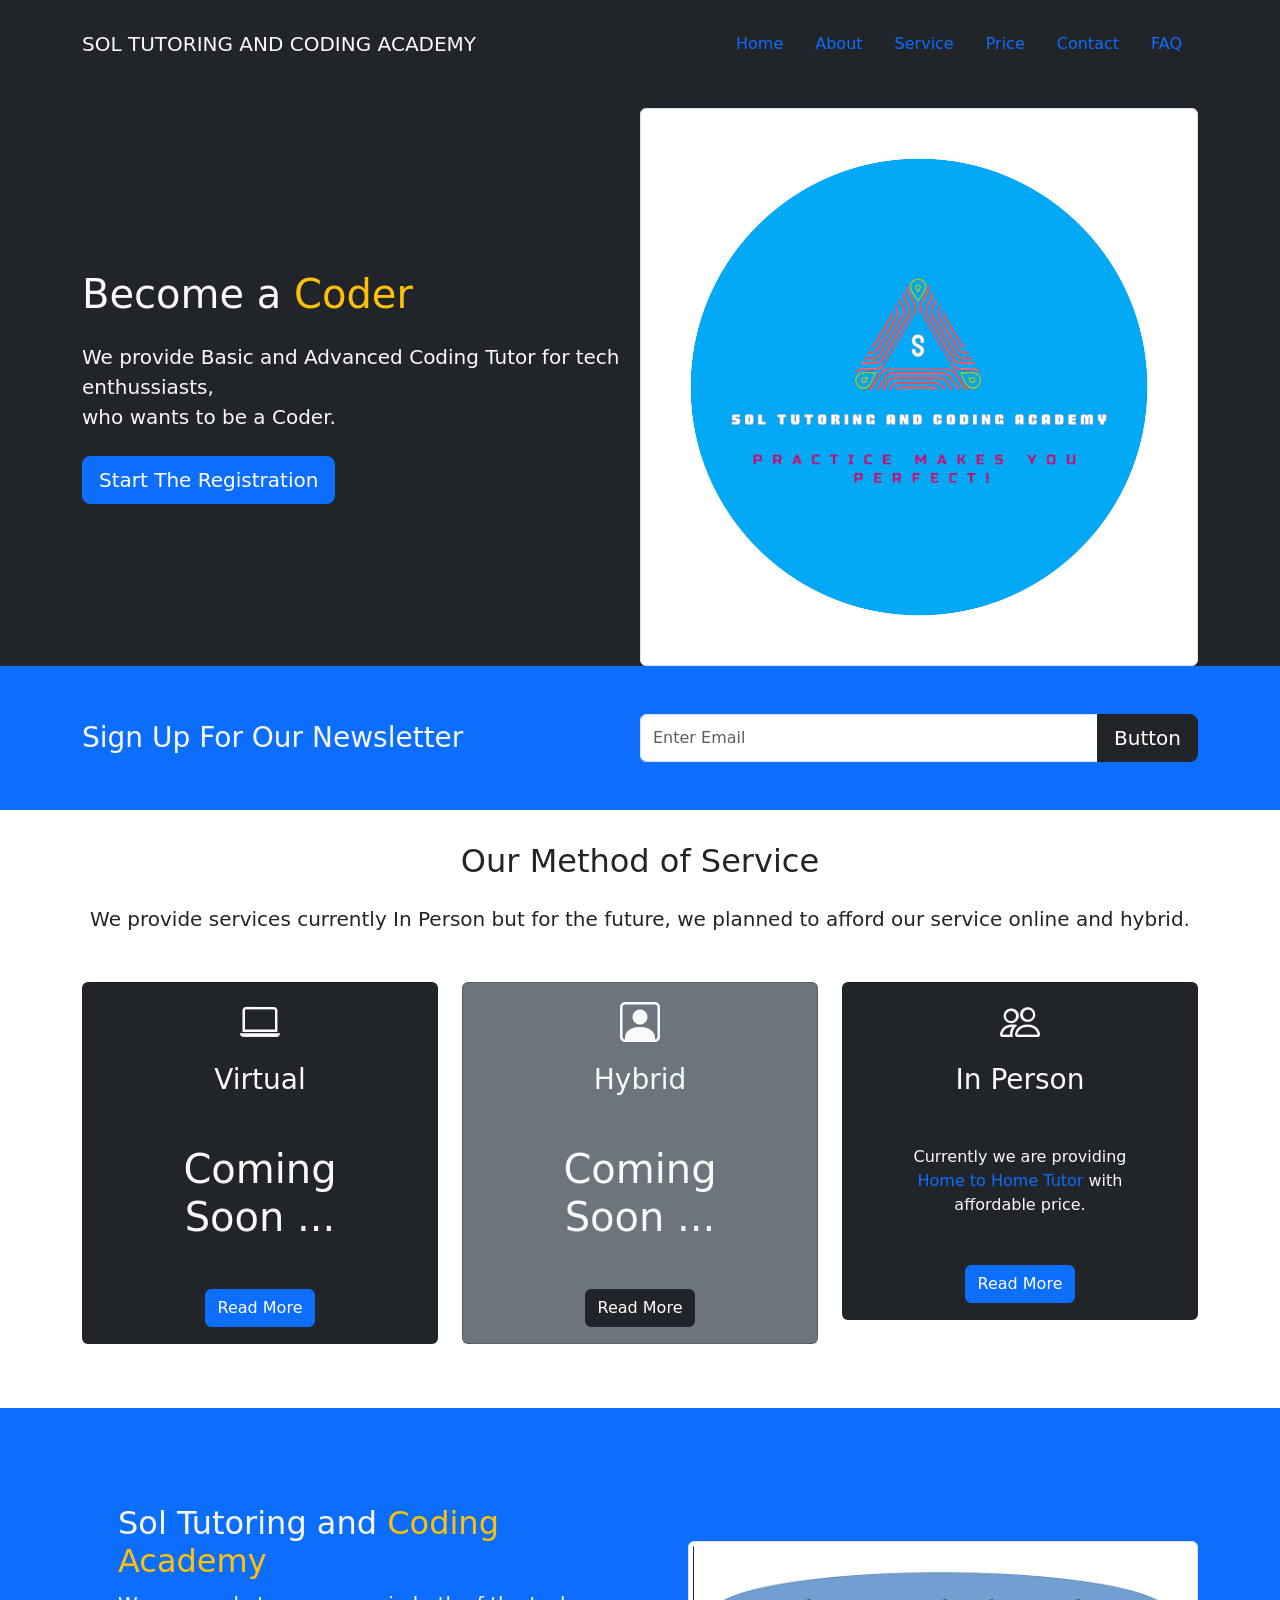
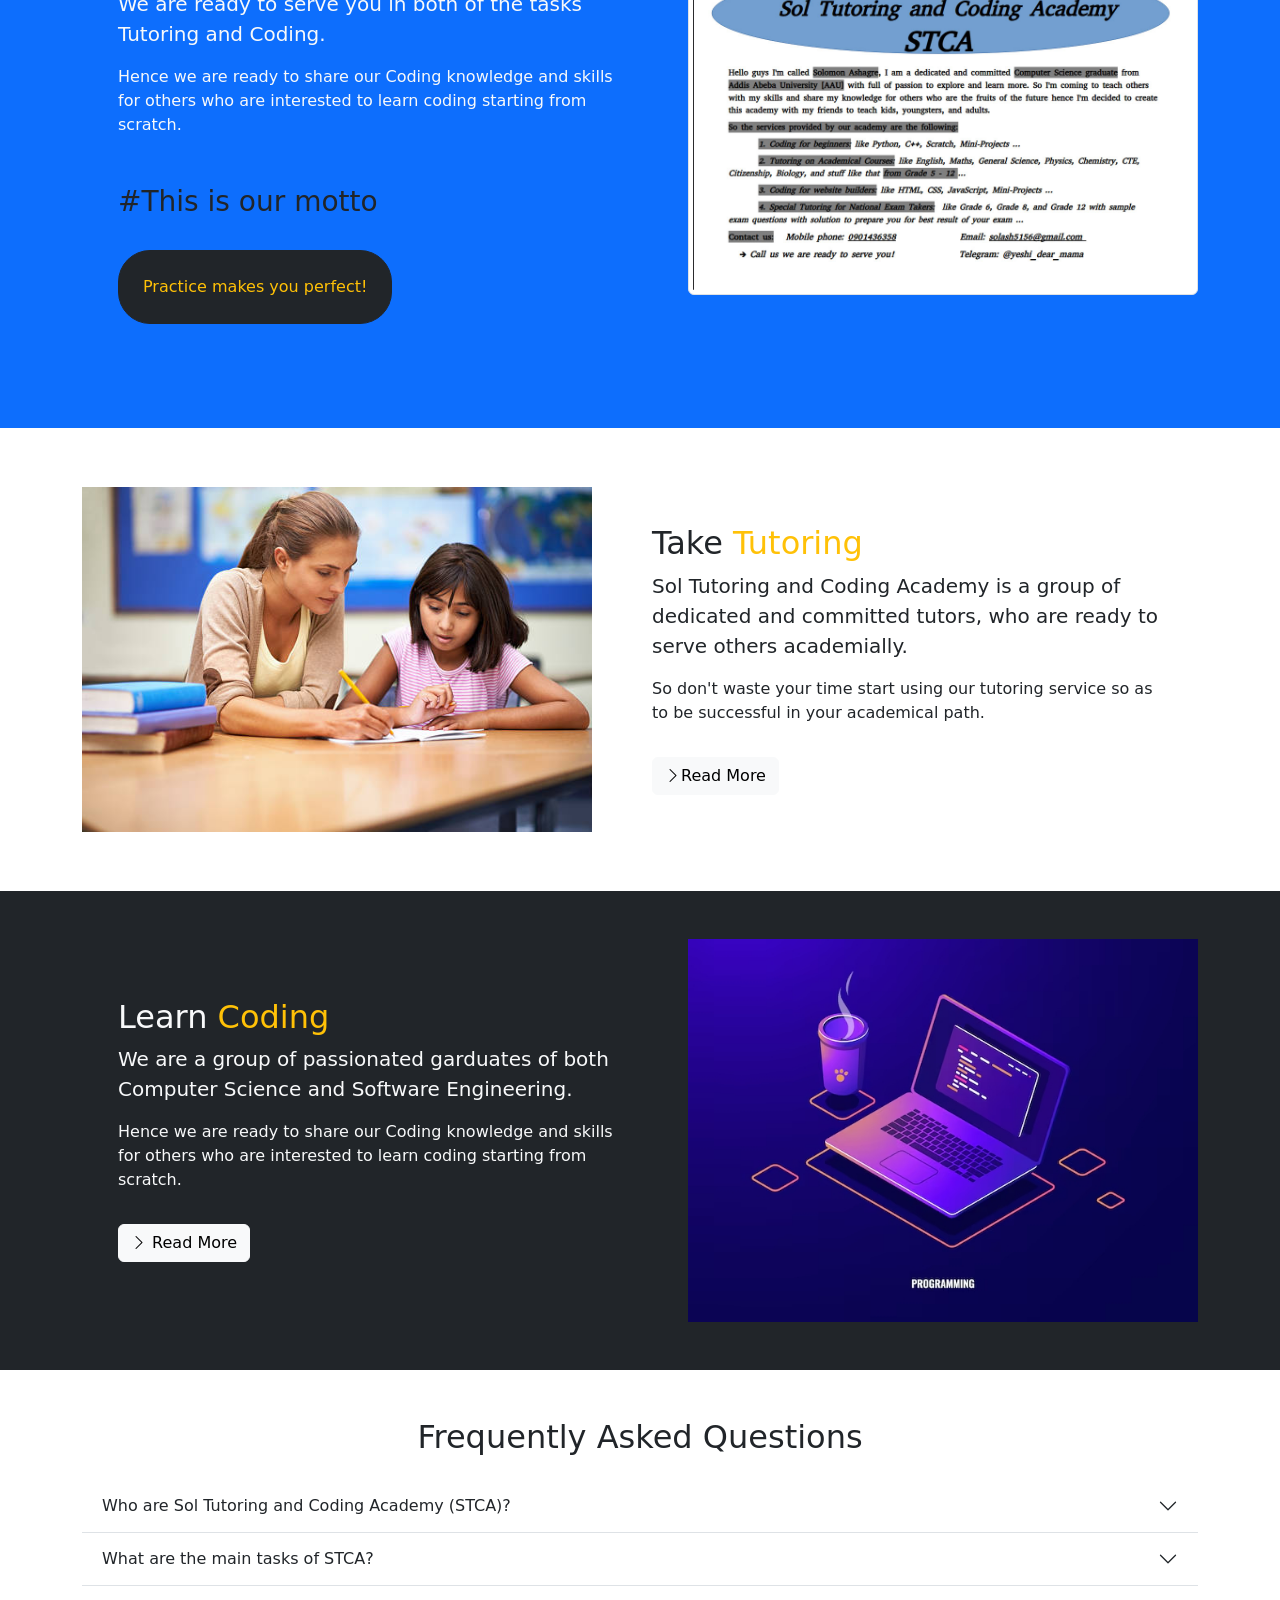
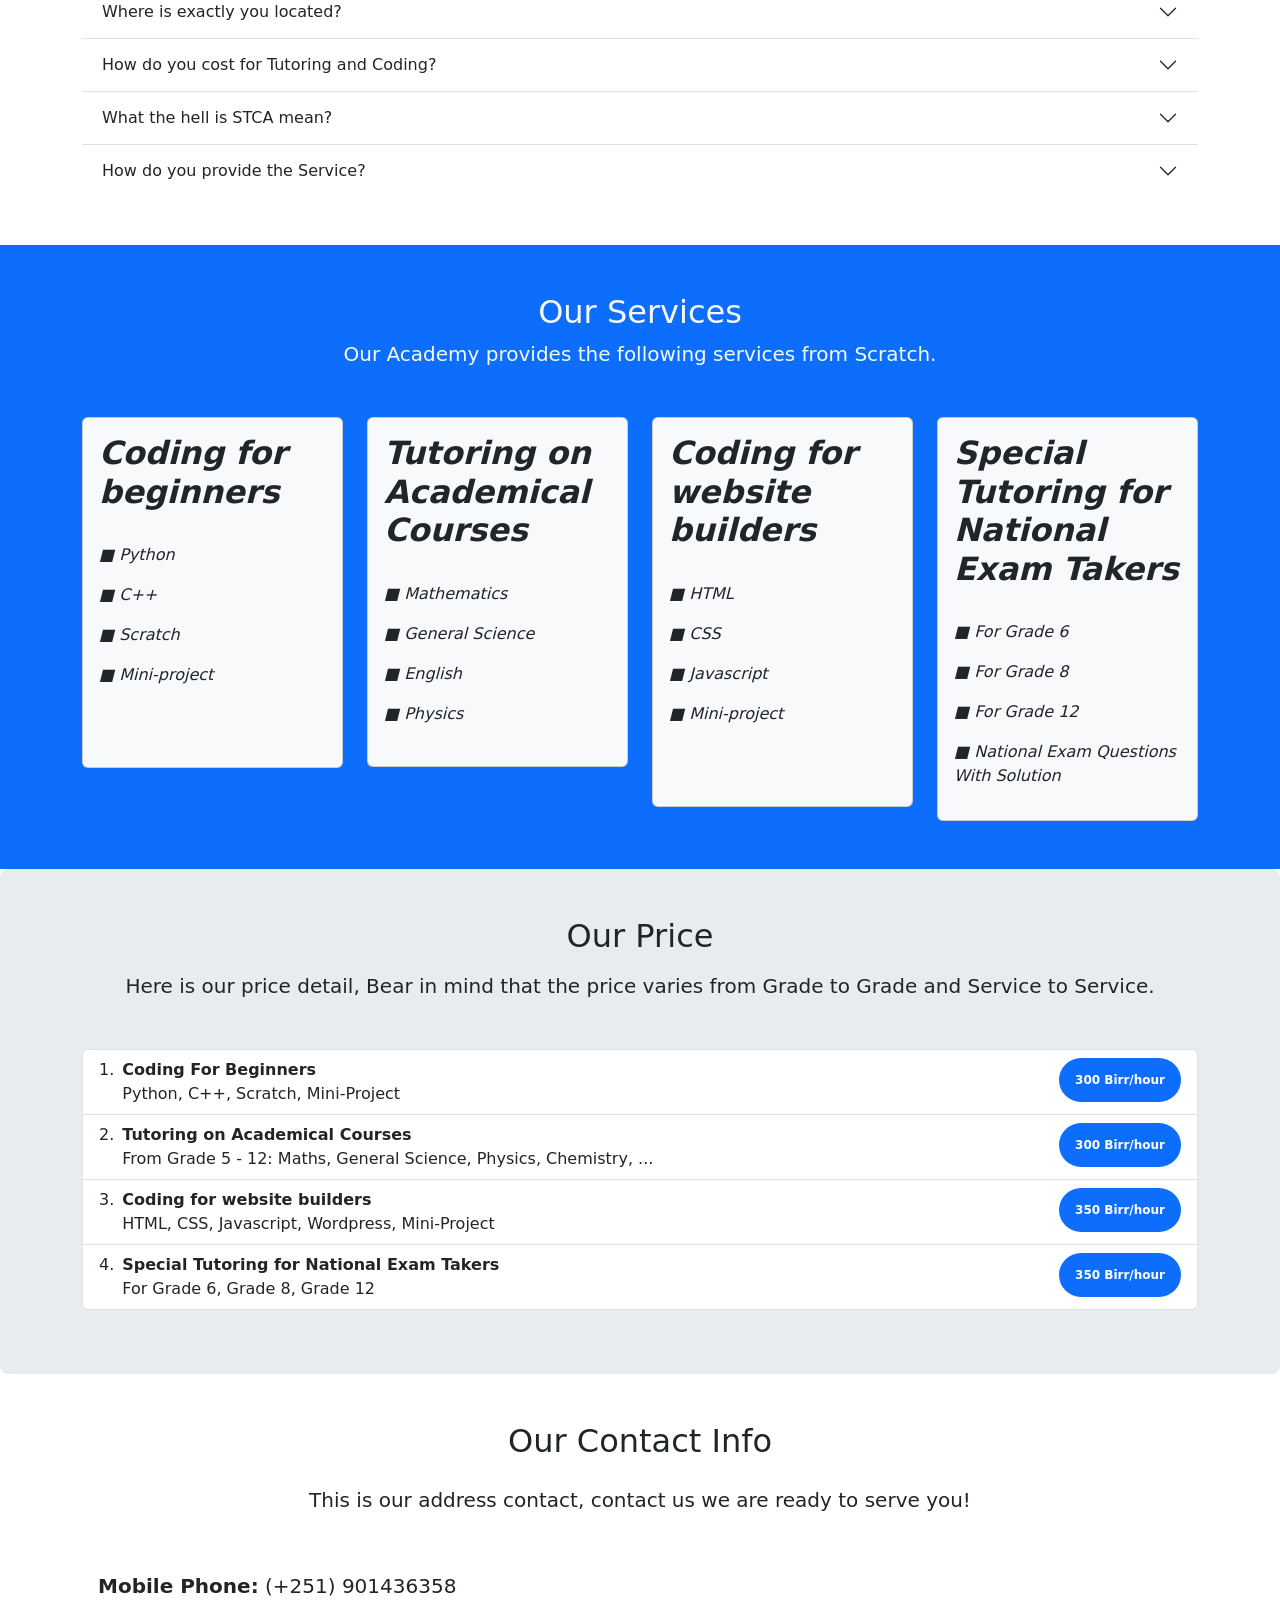
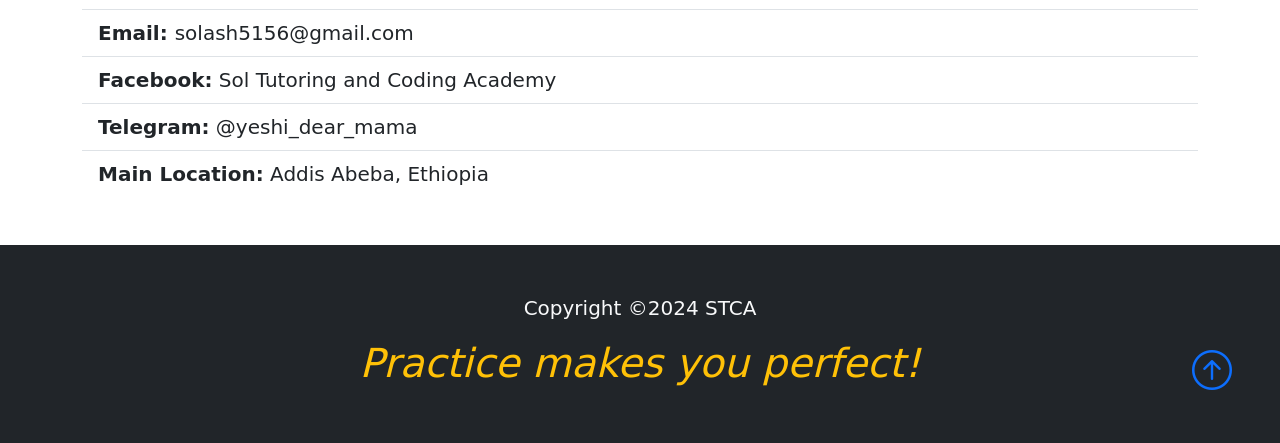
<file: index.html>
<!DOCTYPE html>
<html lang="en">
<head>
    <meta charset="UTF-8">
    <meta name="viewport" content="width=device-width, initial-scale=1.0">
    <title>STCA</title>
    <!-- <link rel="stylesheet" href="/bootstrap/css/bootstrap.min.css"> -->
    <link href="https://cdn.jsdelivr.net/npm/bootstrap@5.3.3/dist/css/bootstrap.min.css" rel="stylesheet" integrity="sha384-QWTKZyjpPEjISv5WaRU9OFeRpok6YctnYmDr5pNlyT2bRjXh0JMhjY6hW+ALEwIH" crossorigin="anonymous">
    <link rel="icon" href="Images/my_logo.jpg">
    <!-- Link to include bootstrap icons using cdn -->
     <link rel="stylesheet" href="https://cdn.jsdelivr.net/npm/bootstrap-icons@1.3.0/font/bootstrap-icons.css">
    <!-- Custom CSS -->
    <link rel="stylesheet" href="style.css">
</head>
<body>
    <!-- navbar -->
    <nav class="navbar navbar-expand-lg bg-dark navbar-dark py-3 fixed-top">
        <div class="container">
            <a href="#" class="navbar-brand text-light">SOL TUTORING AND CODING ACADEMY</a>
            <button class="navbar-toggler" type="button" data-bs-toggle="collapse" data-bs-target="#navmenu">
               <span class="navbar-toggler-icon"></span>
            </button>

            <div class="collapse navbar-collapse" id="navmenu">
                <ul class="navbar nav ms-auto">
                    <li class="nav-item">
                        <a href="#" class="nav-link">Home</a>
                    </li>
                    <li class="nav-item">
                        <a href="#about" class="nav-link">About</a>
                    </li>
                    <li class="nav-item">
                        <a href="#service" class="nav-link">Service</a>
                    </li>
                    <li class="nav-item">
                        <a href="#price" class="nav-link">Price</a>
                    </li>
                    <li class="nav-item">
                        <a href="#contact" class="nav-link">Contact</a>
                    </li>
                    <li class="nav-item">
                        <a href="#question" class="nav-link">FAQ</a>
                    </li>
                </ul>
            </div>
        </div>
    </nav>

    <!-- showcase -->
     <section class="bg-dark text-light p-5 p-lg-0 pt-lg-5 text-center text-sm-start">
        <div class="container">
            <div class="d-sm-flex align-items-center justify-content-between">
                <div>
                    <h1>Become a <span class="text-warning">Coder</span></h1>
                    <p class="lead my-4">
                        We provide Basic and Advanced Coding Tutor for tech enthussiasts,<br>
                        who wants to be a Coder.
                    </p>
                    <button class="btn btn-primary btn-lg" data-bs-toggle="modal" 
                    data-bs-target="#enroll">Start The Registration</button>
                </div>
                <img class="img-thumbnail w-50 d-none d-sm-block" src="Images/my_logo.jpg" alt="...">
            </div>
        </div>
     </section>

     <!-- Newsletter -->
      <section class="bg-primary text-light p-5">
        <div class="container">
            <div class="d-md-flex justify-content-between align-items-center">
                <h3 class="mb-3 mb-md-0">
                    Sign Up For Our Newsletter 
                </h3>
                <div class="input-group news-input">
                    <input type="text" class="form-control" placeholder="Enter Email">
                    <button class="btn btn-dark btn-lg" type="button"> Button </button>
                </div>  
            </div>
        </div>
      </section>

      <!-- Boxes -->
       <section class="p-3">
        <div class="container mb-5">
            <h2 class="text-dark text-center p-3">
                Our Method of Service
            </h2>
            <p class="lead text-center text-dark mb-5">
                We provide services currently In Person but for the future, we planned to afford our service online and hybrid.
            </p>
            <div class="row text-center g-4">
                <div class="col-md">
                    <div class="card bg-dark text-light">
                        <div class="card-body text-center">
                            <div class="h1 mb-3">
                               <i class="bi bi-laptop"></i>
                            </div>
                            <h3 class="card-title mb-3">
                                Virtual
                            </h3>
                            <p class="card-text h1 m-5">
                               Coming Soon ...
                            </p>
                            <a href="#" class="btn btn-primary">Read More</a>
                        </div>
                    </div>
                </div>
                <div class="col-md">
                    <div class="card bg-secondary text-light">
                        <div class="card-body text-center">
                            <div class="h1 mb-3">
                                <i class="bi bi-person-square"></i>
                            </div>
                            <h3 class="card-title mb-3">
                                Hybrid 
                            </h3>
                            <p class="card-text h1 m-5">
                                Coming Soon ...
                            </p>
                            <a href="#" class="btn btn-dark">Read More</a>
                        </div>
                    </div>
                </div>
                <div class="col-md">
                    <div class="card bg-dark text-light">
                        <div class="card-body text-center">
                            <div class="h1 mb-3">
                               <i class="bi bi-people"></i>
                            </div>
                            <h3 class="card-title mb-3">
                                In Person
                            </h3>
                            <p class="card-text m-5">
                               Currently we are providing <span class="text-primary">Home to Home Tutor </span>with affordable price.
                            </p>
                            <a href="#" class="btn btn-primary">Read More</a>
                        </div>
                    </div>
                </div>
            </div>
        </div>
       </section>

       <!-- About -->
       <section class="p-5 bg-primary text-light" id="about">
        <div class="container">
            <div class="row align-items-center justify-content-between">
                <div class="col-md p-5">
                    <h2>Sol Tutoring and <span class="text-warning">Coding Academy</span></h2>
                    <p class="lead">
                       We are ready to serve you in both of the tasks Tutoring and Coding.
                    </p>
                    <p>
                        Hence we are ready to share our Coding knowledge and skills for others who are interested to learn coding starting from scratch.
                    </p>
                    <p class="h3 mt-5 text-dark">
                        #This is our motto
                    </p>
                    <p class="h1 text-info mt-3">
                        <button class="btn btn-dark mt-3 text-warning p-4 rounded-5" onclick="alert('Absolutely Right ... practice consistantly to come your dream True!')">Practice makes you perfect!</button>
                    </p>
                </div>
                <div class="col-md">
                    <img src="Images/my.jpg" class="img-thumbnail" alt="...">
                </div>
            </div>
        </div>
    </section>

       <!-- Learn section -->
        <section class="p-5" id="learn">
            <div class="container">
                <div class="row align-items-center justify-content-between">
                    <div class="col-md">
                        <img src="Images/tutor.jpg" class="img-fluid" alt="...">
                    </div>
                    <div class="col-md p-5">
                        <h2>Take <span class="text-warning">Tutoring</span></h2>
                        <p class="lead">
                           <span class="h5">Sol Tutoring and Coding Academy</span> is a group of dedicated and committed tutors, who are ready to serve others academially.
                        </p>
                        <p>
                           So don't waste your time start using our tutoring service so as to be successful in your academical path.
                        </p>
                        <a href="" class="btn btn-light mt-3">
                            <i class="bi bi-chevron-right"></i>Read More
                        </a>
                    </div>
                </div>
            </div>
        </section>

        <section class="p-5 bg-dark text-light" id="learn">
            <div class="container">
                <div class="row align-items-center justify-content-between">
                    <div class="col-md p-5">
                        <h2>Learn <span class="text-warning">Coding</span></h2>
                        <p class="lead">
                           We are a group of passionated garduates of both <span class="h5">Computer Science and Software Engineering</span>.
                        </p>
                        <p>
                            Hence we are ready to share our Coding knowledge and skills for others who are interested to learn coding starting from scratch.
                        </p>
                        <a href="" class="btn btn-light mt-3">
                            <i class="bi bi-chevron-right"></i> Read More
                        </a>
                    </div>
                    <div class="col-md">
                        <img src="Images/code.jpg" class="img-fluid" alt="...">
                    </div>
                </div>
            </div>
        </section>

        <!-- Question Accordion -->
         <section class="p-5" id="question">
            <div class="container">
                <h2 class="text-center mb-4">
                    Frequently Asked Questions
                </h2>
                <div class="accordion accordion-flush" id="question">
                    <!-- Item 1 -->
                    <div class="accordion-item">
                        <h2 class="accordion-header">
                            <button class="accordion-button collapsed" data-bs-toggle="collapse"
                            data-bs-target="#question-one">
                            Who are Sol Tutoring and Coding Academy (STCA)?
                            </button>
                        </h2>
                        <div id="question-one" class="accordion-collapse collapse" data-bs-parent="#question">
                            <div class="accordion-body">
                                Sol Tutoring and Coding Academy is the group of dedicated and committed graduates who are passionated to help others and to explore more.
                            </div>
                        </div>
                    </div>
                    <!-- Item 2 -->
                    <div class="accordion-item">
                        <h2 class="accordion-header">
                            <button class="accordion-button collapsed" data-bs-toggle="collapse"
                            data-bs-target="#question-two">
                            What are the main tasks of STCA?
                            </button>
                        </h2>
                        <div id="question-two" class="accordion-collapse collapse" data-bs-parent="#question">
                            <div class="accordion-body">
                                Actually we are currently providing both Tutoring and Coding Services.
                            </div>
                        </div>
                    </div>
                    <!-- Item -3 -->
                    <div class="accordion-item">
                        <h2 class="accordion-header">
                            <button class="accordion-button collapsed" data-bs-toggle="collapse"
                            data-bs-target="#question-three">
                            Where is exactly you located?
                            </button>
                        </h2>
                        <div id="question-three" class="accordion-collapse collapse" data-bs-parent="#question">
                            <div class="accordion-body">
                             We located at Addis Abeba, Ethiopia.
                            </div>
                        </div>
                    </div>
                    <!-- Item 4 -->
                    <div class="accordion-item">
                        <h2 class="accordion-header">
                            <button class="accordion-button collapsed" data-bs-toggle="collapse"
                            data-bs-target="#question-four">
                            How do you cost for Tutoring and Coding?
                            </button>
                        </h2>
                        <div id="question-four" class="accordion-collapse collapse" data-bs-parent="#question">
                            <div class="accordion-body">
                              The cost of tutoring and coding is different from service to service.
                              But we are providing those services with affordable price.
                            </div>
                        </div>
                    </div>
                    <!-- Item 6 -->
                    <div class="accordion-item">
                        <h2 class="accordion-header">
                            <button class="accordion-button collapsed" data-bs-toggle="collapse"
                            data-bs-target="#question-five">
                           What the hell is STCA mean?
                            </button>
                        </h2>
                        <div id="question-five" class="accordion-collapse collapse" data-bs-parent="#question">
                            <div class="accordion-body">
                             STCA is an abbrevation which stands for Sol Tutoring and Coding Academy
                            </div>
                        </div>
                    </div>
                    <!-- Item 5 -->
                    <div class="accordion-item">
                        <h2 class="accordion-header">
                            <button class="accordion-button collapsed" data-bs-toggle="collapse"
                            data-bs-target="#question-five">
                           How do you provide the Service?
                            </button>
                        </h2>
                        <div id="question-five" class="accordion-collapse collapse" data-bs-parent="#question">
                            <div class="accordion-body">
                                Currently we are providing service Home to Home but for the future we are planned to open our office and give service online.
                            </div>
                        </div>
                    </div>
                </div>
            </div>
         </section>

         <!-- Services -->
          <section id="service" class="p-5 bg-primary">
            <div class="container">
                <h2 class="text-center text-light">
                    Our Services
                </h2>
                <p class="lead text-center text-light mb-5">
                    Our Academy provides the following services from Scratch.
                </p>
                <div class="row g-4">
                    <div class="col-md-6 col-lg-3">
                        <div class="card bg-light">
                            <div class="card-body mb-5">
                                <i>
                                    <h2 class="fw-bold"><i>Coding for beginners</i></h2><br>
                                    <p>&#9632; Python</p>
                                    <p>&#9632; C++</p>
                                    <p>&#9632; Scratch</p>
                                    <p>&#9632; Mini-project</p>
                                </i>
                            </div>
                        </div> 
                    </div>
                    
                    <div class="col-md-6 col-lg-3">
                        <div class="card bg-light">
                            <div class="card-body mb-2">
                                <i>
                                    <h2 class="fw-bold"><i>Tutoring on Academical Courses</i></h2><br>
                                    <p>&#9632; Mathematics</p>
                                    <p>&#9632; General Science</p>
                                    <p>&#9632; English</p>
                                    <p>&#9632; Physics</p>
                                </i>
                            </div>
                        </div> 
                    </div>

                    <div class="col-md-6 col-lg-3">
                        <div class="card bg-light">
                            <div class="card-body p-3 mb-5">
                               <i>
                                    <h2 class="fw-bold"><i>Coding for website builders</i></h2><br>
                                    <p>&#9632; HTML</p>
                                    <p>&#9632; CSS</p>
                                    <p>&#9632; Javascript</p>
                                    <p>&#9632; Mini-project</p>
                               </i>
                            </div>
                        </div> 
                    </div>

                    <div class="col-md-6 col-lg-3">
                        <div class="card bg-light">
                            <div class="card-body">
                                <i>
                                    <h2 class="fw-bold"><i>Special Tutoring for National Exam Takers</i></h2><br>
                                    <p>&#9632; For Grade 6</p>
                                    <p>&#9632; For Grade 8</p>
                                    <p>&#9632; For Grade 12</p>
                                    <p>&#9632; National Exam Questions With Solution</p>
                                </i>
                            </div>
                        </div> 
                    </div>

                </div>
            </div>
          </section>

          <!-- Price -->
          <div id="price">
            <div class="p-5 bg-body-secondary rounded-3">
              <p class="mb-3 h2 text-center">Our Price</p>
              <p class="lead text-center text-dark mb-5">
                Here is our price detail, Bear in mind that the price varies from Grade to Grade and Service to Service. 
            </p>
              <div class="container mb-3">
                <ol class="list-group list-group-numbered">
                  <li class="list-group-item d-flex justify-content-between align-items-start">
                    <div class="ms-2 me-auto">
                      <div class="fw-bold">Coding For Beginners</div>
                       Python, C++, Scratch, Mini-Project
                    </div>
                    <span class="badge text-bg-primary rounded-pill p-3">300 Birr/hour</span>
                  </li>
                  <li class="list-group-item d-flex justify-content-between align-items-start">
                    <div class="ms-2 me-auto">
                      <div class="fw-bold">Tutoring on Academical Courses</div>
                      From Grade 5 - 12: Maths, General Science, Physics, Chemistry, ...
                    </div>
                    <span class="badge text-bg-primary rounded-pill p-3">300 Birr/hour</span>
                  </li>
                  <li class="list-group-item d-flex justify-content-between align-items-start">
                    <div class="ms-2 me-auto">
                      <div class="fw-bold">Coding for website builders</div>
                      HTML, CSS, Javascript, Wordpress, Mini-Project
                    </div>
                    <span class="badge text-bg-primary rounded-pill p-3">350 Birr/hour</span>
                  </li>
                  <li class="list-group-item d-flex justify-content-between align-items-start">
                    <div class="ms-2 me-auto">
                      <div class="fw-bold">Special Tutoring for National Exam Takers</div>
                      For Grade 6, Grade 8, Grade 12
                    </div>
                    <span class="badge text-bg-primary rounded-pill p-3">350 Birr/hour</span>
                  </li>
                </ol>
              </div>
            </div>
          </div>

          <!-- Contacts -->
           <section class="p-5" id="contact">
             <div class="container">
                <div class="row g-4">
                    <div class="col">
                        <h2 class="text-center mb-4">
                            Our Contact Info
                        </h2>
                        <p class="lead text-dark text-center mb-5">
                            This is our address contact, contact us we are ready to serve you!
                        </p>
                        <ul class="list-group list-group-flush lead start">
                            <li class="list-group-item">
                                <span class="fw-bold">Mobile Phone:</span> (+251) 901436358
                            </li>
                            <li class="list-group-item">
                                <span class="fw-bold">Email: </span> solash5156@gmail.com
                            </li>
                            <li class="list-group-item">
                                <span class="fw-bold"> Facebook:</span> Sol Tutoring and Coding Academy
                            </li>
                            <li class="list-group-item">
                                <span class="fw-bold"> Telegram:</span> @yeshi_dear_mama
                            </li>
                            <li class="list-group-item">
                                <span class="fw-bold">Main Location:</span> Addis Abeba, Ethiopia
                            </li>
                        </ul>
                    </div>
                </div>
             </div>
           </section>

           <!-- Footer -->
            <footer class="p-5 bg-dark text-light text-center position-relative">
                <div class="container">
                    <p class="lead">
                        Copyright &copy;2024 STCA
                    </p>
                    <i><p class="h1 text-warning">Practice makes you perfect!</p></i>
                    <a href="#" class="position-absolute bottom-0 end-0 p-5">
                        <i class="bi bi-arrow-up-circle h1"></i>
                    </a>
                </div>
            </footer>

            <!-- Modal -->
            <div class="modal fade" id="enroll" tabindex="-1" aria-labelledby="enrollLabel" aria-hidden="true">
                <div class="modal-dialog">
                <div class="modal-content">
                    <div class="modal-header">
                    <h1 class="modal-title fs-5" id="enrollLabel">Modal title</h1>
                    <button type="button" class="btn-close" data-bs-dismiss="modal" aria-label="Close"></button>
                    </div>
                    <div class="modal-body">
                      <p class="lead">Fill out the form and we will get back to you.</p>
                      <form>
                        <div class="mb-3">
                            <label for="first-name" class="col-form-label">
                                First Name:
                            </label>
                            <input type="text" class="form-control" id="first-name">
                        </div>
                        <div class="mb-3">
                            <label for="last-name" class="col-form-label">
                                Last Name:
                            </label>
                            <input type="text" class="form-control" id="last-name">
                        </div>
                        <div class="mb-3">
                            <label for="email" class="col-form-label">
                                Email:
                            </label>
                            <input type="email" class="form-control" id="email">
                        </div>
                        <div class="mb-3">
                            <label for="phone" class="col-form-label">
                                Phone:
                            </label>
                            <input type="tel" class="form-control" id="phone">
                        </div>
                      </form>
                    </div>
                    <div class="modal-footer">
                    <button type="button" class="btn btn-secondary" data-bs-dismiss="modal">Close</button>
                    <button type="button" class="btn btn-primary">Submit</button>
                    </div>
                </div>
                </div>
            </div>
        
            <!-- Wel Done Sol! -->
    <!-- <script src="/bootstrap/js/bootstrap.bundle.js"></script> -->
    <script src="https://cdn.jsdelivr.net/npm/bootstrap@5.3.3/dist/js/bootstrap.bundle.min.js" integrity="sha384-YvpcrYf0tY3lHB60NNkmXc5s9fDVZLESaAA55NDzOxhy9GkcIdslK1eN7N6jIeHz" crossorigin="anonymous"></script>
</body>
</html>
</file>
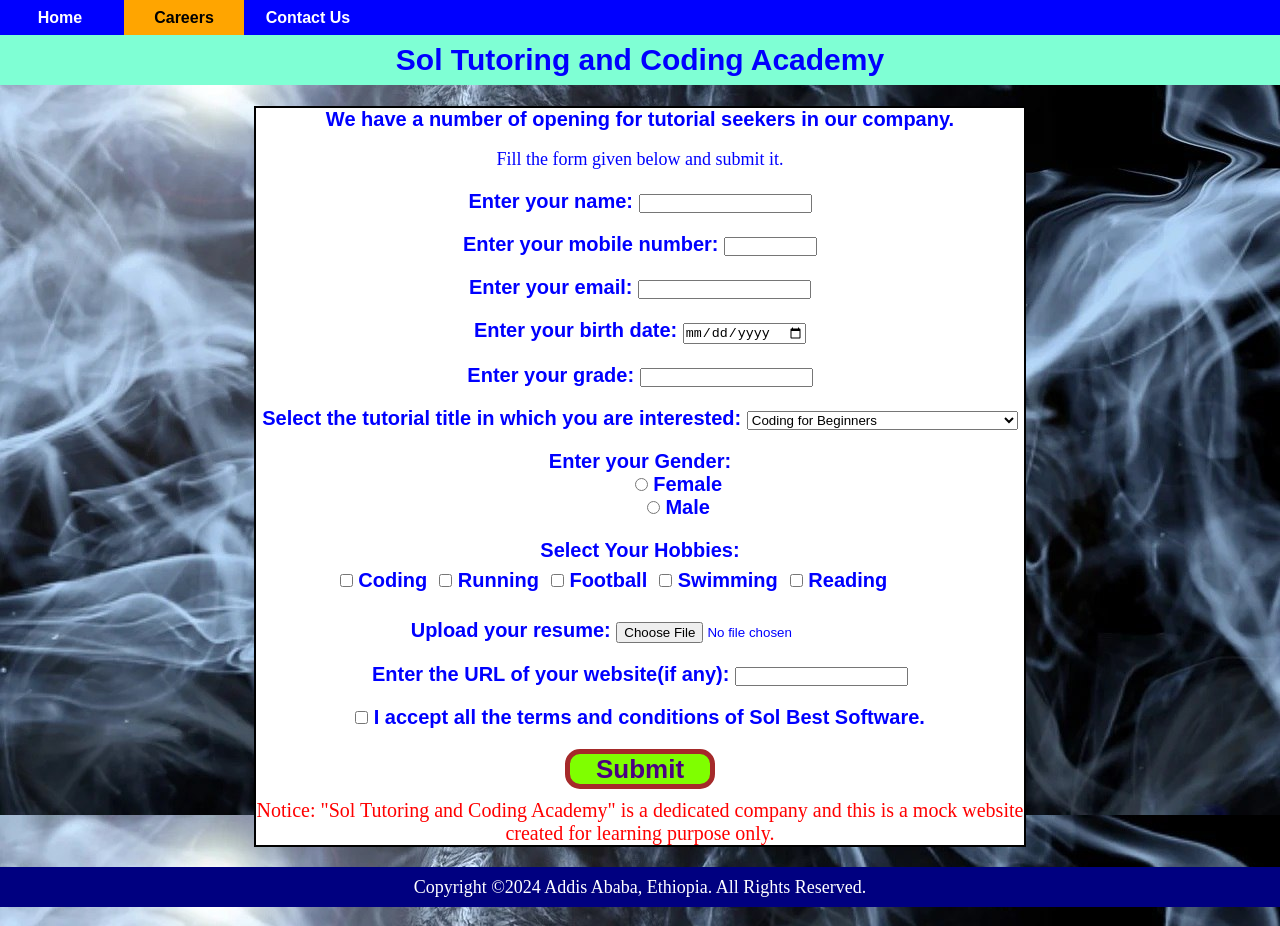
<file: careers.html>
<!DOCTYPE html>
<html lang="en">
<head>
    <meta charset="UTF-8">
    <meta name="viewport" content="width=device-width, initial-scale=1.0">
    <title>STCA</title>
    <link rel="stylesheet" href="style_careers.css">
    <link rel="icon" href="Images/logo.jpg">
</head>
<body>
   <div class="menu">
     <ul>
        <li><a href="index.html">Home</a></li>
        <li><a href="careers.html" class="active">Careers</a></li>
        <li><a href="contact.html">Contact Us</a></li>
     </ul>
   </div>
   <!-- div 1 ends -->
    <h2>Sol Tutoring and Coding Academy</h2>
    <p><br></p>
    <center>
      <section id="sol">
         <div class="conatiner">
            <p id="topline">We have a number of opening for tutorial seekers in our company.</p><br>
            <p>Fill the form given below and submit it.</p>
            <form action="" method="get">
               <p id="form">Enter your name:
                  <input type="text" name="myname" size="20" maxlength="80" required>
               </p>
               <p id="form">Enter your mobile number:
                  <input type="tel" name="mymobile" size="10" maxlength="15">
               </p>
               <p id="form">Enter your email:
                  <input type="email" name="myemail" size="20" maxlength="60" required>
               </p>
               <p id="form">Enter your birth date:
                  <input type="date" name="mybirthdate" size="20" maxlength="60">
               </p>
               <p id="form">Enter your grade:
                  <input type="text" name="myeducation" size="20" maxlength="80">
               </p>
               <p id="form">Select the tutorial title in which you are interested: 
               <Select name="jobtitle">
                  <option value="System Analyst">Coding for Beginners</option>
                  <option value="Harware Engineer">Tutoring on Academical Courses</option>
                  <option value="Software Engineer">Coding for Website Builders</option>
                  <option value="Typist">Special Tutoring for National Exam Takers</option>
               </Select>
               </p>
               <p id="form">Enter your Gender: <br>
                  <input type="radio" id="female" name="mygender" value="f">
                  <label for="female">Female</label><br>
                  <input type="radio" id="male" name="mygender" value="m">
                  <label for="male">Male</label>
               </p>
               <p id="form">Select Your Hobbies: <br>
                  <table> <!-- table begins-->
                     <tr>
                        <td>
                           <input type="checkbox" name="hobbies" value="coding"> Coding
                        </td>
                        <td>
                           <input type="checkbox" name="hobbies" value="running"> Running
                        </td>
                        <td>
                           <input type="checkbox" name="hobbies" value="football"> Football
                        </td>
                        <td>
                           <input type="checkbox" name="hobbies" value="swimming"> Swimming
                        </td>
                        <td>
                           <input type="checkbox" name="hobbies" value="reading"> Reading
                        </td>
                     </tr>
                  </table>
               </p>
               <p id="form">Upload your resume: 
                  <input type="file" name="myresume">
               </p>
               <p id="form">Enter the URL of your website(if any):
                  <input type="url" name="myurl">
               </p>
               <p id="form">
                  <input type="checkbox" name="myhobbies" value="coding">
                  I accept all the terms and conditions of Sol Best Software. <br>
               </p>
               <p id="form">
                  <input type="submit" name="mysubmit" value="Submit" id="submit">
               </p>
            </form>
            <!-- form ends -->
             <p class="notice">
               Notice: "Sol Tutoring and Coding Academy" is a dedicated company and this is a mock website created for learning purpose only.
             </p>
          </div>
       </section>
    </center>
    <div class="copyright">
      <p>Copyright &copy;2024 Addis Ababa, Ethiopia. All Rights Reserved.</p>
  </div>
</body>
</html>
</file>
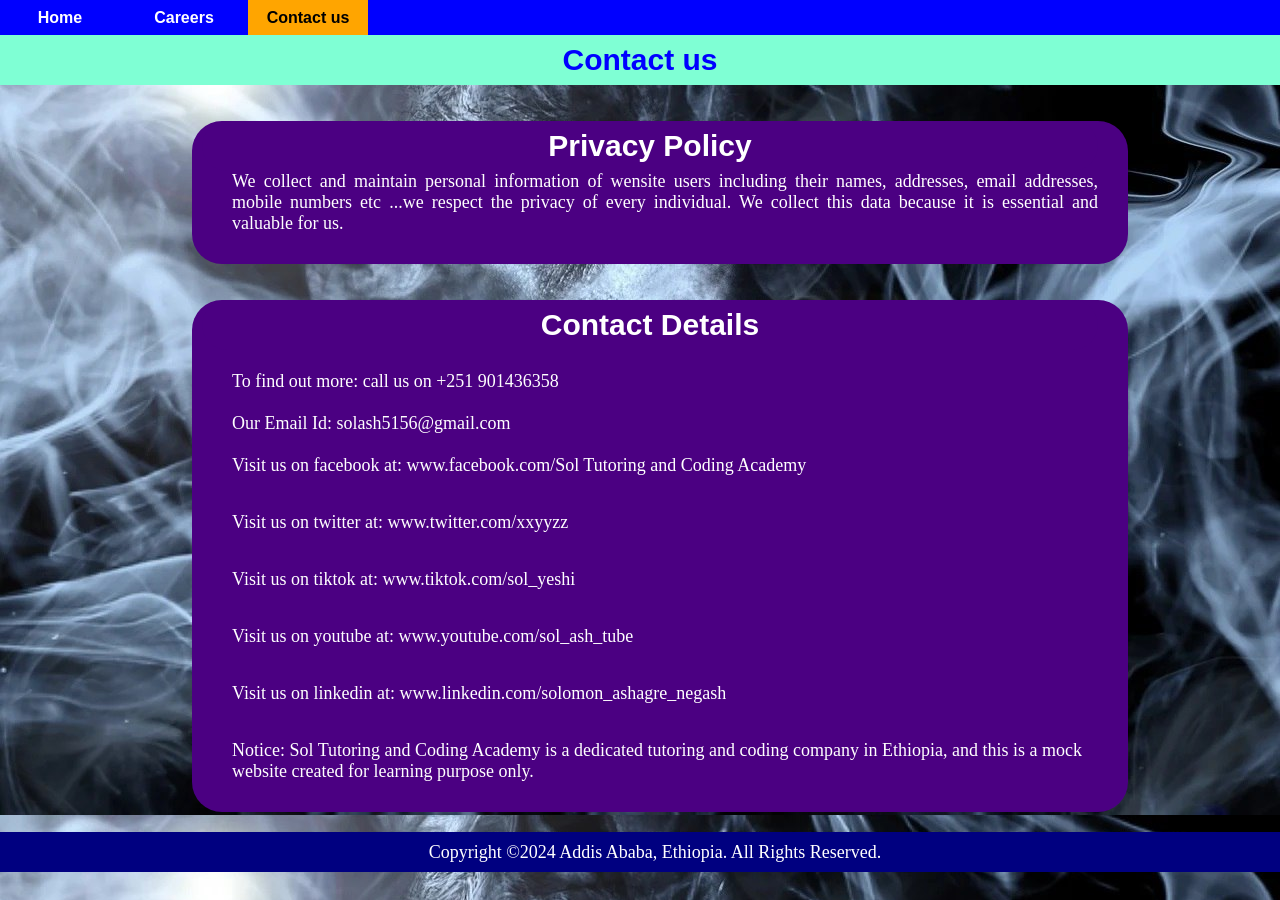
<file: contact.html>
<!DOCTYPE html>
<html lang="en">
<head>
    <meta charset="UTF-8">
    <meta name="viewport" content="width=device-width, initial-scale=1.0">
    <title>STCA</title>
    <link rel="stylesheet" href="style_contact.css">
    <link rel="icon" href="Images/logo.jpg">
</head>
<body>
    <div class="menu">
        <ul>
           <li><a href="index.html">Home</a></li>
           <li><a href="careers.html">Careers</a></li>
           <li><a href="contact.html" class="active">Contact us</a></li>
        </ul>
      </div>
      <!-- div 1 ends -->
       <h2>Contact us</h2><br><br>
       <div class="container">
         <h1>Privacy Policy</h1>
         <p id="privacy">
            We collect and maintain personal information of wensite users including their 
            names, addresses, email addresses, mobile numbers etc ...we respect the privacy 
            of every individual. We collect this data because it is essential and valuable for us.
         </p>
       </div><br><br>
       <!-- div 2 ends -->
       <div class="container">
         <h1>Contact Details</h1>
         <p><br>
            To find out more: call us on +251 901436358 <br><br>
            Our Email Id: solash5156@gmail.com <br><br>
         </p>
         <p>Visit us on facebook at: www.facebook.com/Sol Tutoring and Coding Academy</p><br><br>
         <p>Visit us on twitter at: www.twitter.com/xxyyzz</p><br><br>
         <p>Visit us on tiktok at: www.tiktok.com/sol_yeshi</p><br><br>
         <p>Visit us on youtube at: www.youtube.com/sol_ash_tube</p><br><br>
         <p>Visit us on linkedin at: www.linkedin.com/solomon_ashagre_negash</p><br><br>
         <p>Notice: Sol Tutoring and Coding Academy is a dedicated tutoring and coding company in Ethiopia, and this is a mock website created for learning purpose only.</p>
       </div>
       <!-- div 3 ends -->
       <div class="copyright">
         <p>Copyright &copy;2024 Addis Ababa, Ethiopia. All Rights Reserved.</p>
       </div>

</body>
</html>
</file>
<file: style.css>
body::before {
    display: block;
    content:'';
    height: 60px;
}
img.rounded-circle {
    width: 144px;
    height: 144px;
}
@media(min-width: 768px) {
    .news-input {
        width: 50%;
    }
}
</file>
<file: style_careers.css>
* {
    margin: 0;
    padding: 0;
 }
 body {
   //background-color: cyan;
    background-image: url('Images/d.jpg');
    color: rgb(0, 0, 255);
 }
 h2 {
    line-height: 50px;
    font-family: Arial;
    font-size: 30px;
    color: blue;
    background-color: magenta;
    background-color: aquamarine;
    text-align: center;
 }
 p {
    font-size: 18px;
    font-color: blue;
 }
 .menu {
    width: 100%;
    background-color: blue;
    color: #fff;
 }
 #sol {
   width: 60%;
   text-align: center;
   float: center;
   display: block;
   border: 2px solid #000;
   background-color: #fff;
 }
 ul {
    text-align: left;
 }
 ul li {
    width: 120px;
    display: inline-block;
    height: 35px;
    line-height: 35px;
    text-align: center;
 }
 ul li a {
    font-family: Arial, Helvetica, sans-serif;
    font-weight: bold;
    color: white;
    text-decoration: none;
    display: block;
 }
 ul li a:hover, ul li a.active {
    background-color: orange;
    color: #000;
 }
 .container {
    width: 70%;
    margin-left: 10%;
 }
 #topline {
    color: blue;
    font-size: 20px;
    font-family: Arial;
    font-weight: bold;
 }
 #form {
    color: blue;
    font-size: 20px;
    margin-top: 20px;
    font-family: Arial;
    font-weight: bold;
 }
 #male, #female {
    margin-left: 10%;
 }
 table {
    margin-left: 10%;
    color: blue;
    font-family: Arial;
    font-weight: bold;
    font-size: 20px;
    column-width: 1000px;
 }
 td {
    padding: 5px;
 }
 #submit {
    width: 150px;
    height: 40px;
    font-size: 26px;
    background-color: chartreuse;
    color: indigo;
    font-weight: bold;
    border: 5px solid brown;
    border-radius: 15px;
    cursor: pointer;
 }
 .notice {
    margin-top: 10px;
    font-size: 20px;
    color: red;
 }
 .copyright {
    line-height: 40px;
    margin-top: 20px;
    margin-bottom: 20px;
    text-align: center;
    font-family: serif;
    background-color: navy;
    color: #fff;
 }
</file>
<file: style_contact.css>
* {
    margin: 0;
    padding: 0;
}
body {
    //background-color: cyan;
    background-image: url('Images/d.jpg');
    color: rgb(0, 0, 255);
}
h1 {
   
    font-family: Arial;
    font-size: 30px;
    color: blue;
    height: 50px;
    background-color: indigo;
    color: white;
    line-height: 50px;
    text-align: center;
    border-radius: 30px;
}
h2 {
    font-family: Arial, Helvetica, sans-serif;
    font-size: 30px;
    color: blue;
    height: 50px;
    background-color: aquamarine;
    line-height: 50px;
    text-align: center;
}
p {
    font-size: 18px;
    margin-left: 30px;
}
.menu {
        width: 100%;
        background-color: blue;
        color: #fff;
    }
    ul {
        text-align: left;
    }
    ul li {
        width: 120px;
        display: inline-block;
        height: 35px;
        line-height: 35px;
        text-align: center;
    }
    ul li a {
        font-family: Arial;
        font-weight: bold;
        color: white;
        text-decoration: none;
        display: block;
    }
    ul li a:hover, ul li a.active {
        background-color: orange;
        color: #000;
    }
    .container {
        width: 70%;
        margin-left: 15%;
        background-color: indigo;
        color: #fff;
        padding-right: 30px;
        padding-left: 10px;
        padding-bottom: 30px;
        border-radius: 30px;
    }
    #privacy {
        text-align: justify;
    }
     .copyright {
        line-height: 40px;
        margin-top: 20px;
        margin-bottom: 20px;
        text-align: center;
        font-family: serif;
        background-color: navy;
        color: #fff;
     }
</file>
